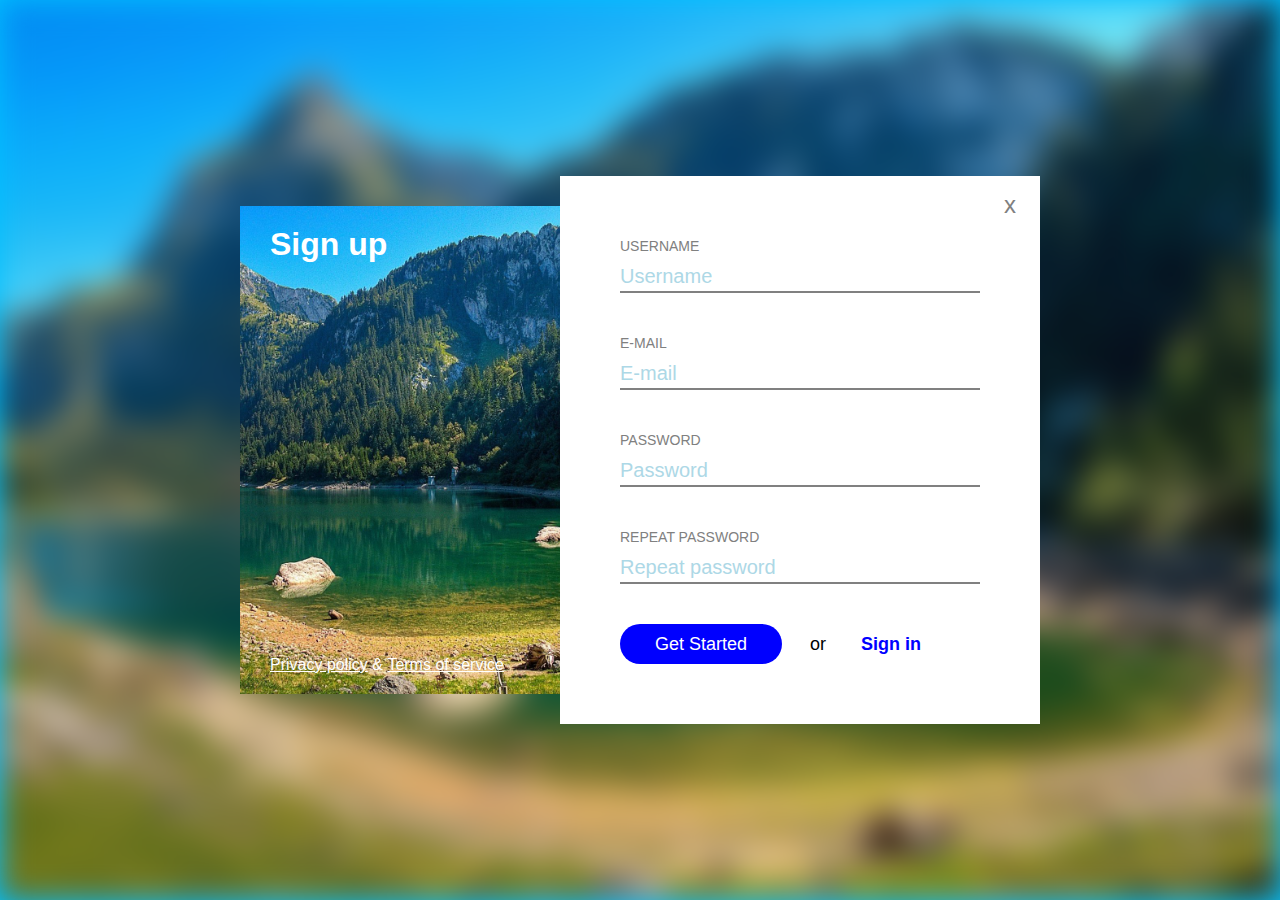
<file: index.html>
<!DOCTYPE html>
<html lang="en">
<head>
    <meta charset="UTF-8">
    <meta http-equiv="X-UA-Compatible" content="IE=edge">
    <meta name="viewport" content="width=device-width, initial-scale=1.0">
    <title>Sign1-up</title>
    <link rel="stylesheet" href="./css/main.css">
    <link rel="stylesheet" href="./css/form.css">
</head>
<body>
    <div class="background"></div>
    <main class="container">
        <div class="left-column">
            <h1 class="main-title">Sign up</h1>
            <div class="links">
                <a href="#">Privacy policy</a>
                <span>&</span>
                <a href="#">Terms of service</a>
            </div>
        </div>
        <div class="right-column">
            <div class="close">x</div>
            <form>
                <div class="form-row">
                    <label for="username">Username</label>
                    <input type="text" id="username" placeholder="Username" required>
                </div>
                <div class="form-row">
                    <label for="email">E-mail</label>
                    <input type="email" id="email" placeholder="E-mail" required>
                </div>
                <div class="form-row">
                    <label for="pass">Password</label>
                    <input type="password" id="pass" placeholder="Password" required>
                </div>
                <div class="form-row">
                    <label for="re-pass">Repeat password</label>
                    <input type="password" id="re-pass" placeholder="Repeat password" required>
                </div>
                <div class="form-row">
                    <button type="submit">Get started</button>
                    <span>or</span>
                    <a href="./sign-in/">Sign in</a>
                </div>
            </form>
        </div>
    </main>
</body>
</html>
</file>
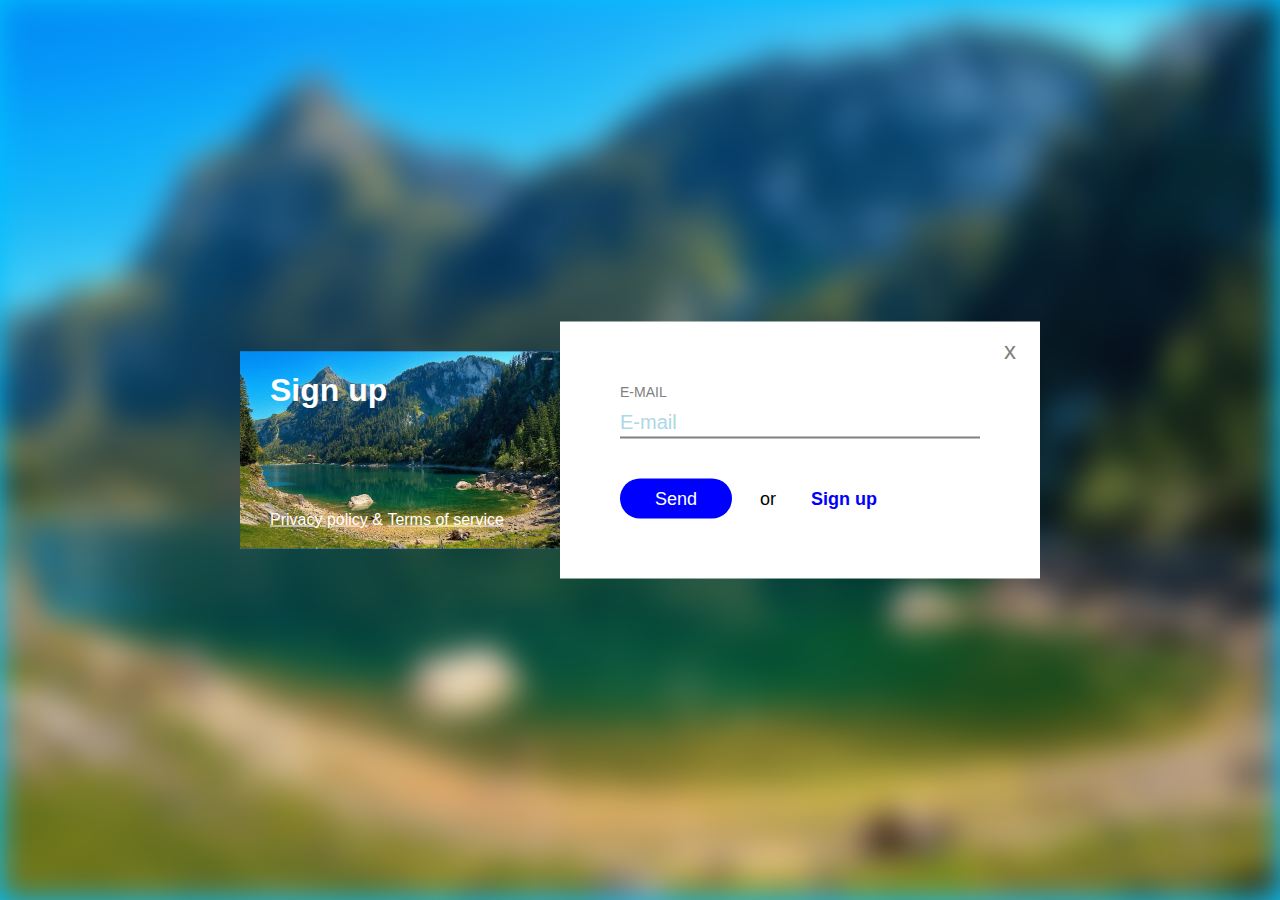
<file: forgot-password/index.html>
<!DOCTYPE html>
<html lang="en">
<head>
    <meta charset="UTF-8">
    <meta http-equiv="X-UA-Compatible" content="IE=edge">
    <meta name="viewport" content="width=device-width, initial-scale=1.0">
    <title>Forgot password?</title>
    <link rel="stylesheet" href="../css/main.css">
    <link rel="stylesheet" href="../css/form.css">
</head>
<body>
    <div class="background"></div>
    <main class="container">
        <div class="left-column">
            <h1 class="main-title">Sign up</h1>
            <div class="links">
                <a href="#">Privacy policy</a>
                <span>&</span>
                <a href="#">Terms of service</a>
            </div>
        </div>
        <div class="right-column">
            <div class="close">x</div>
            <form>
                <div class="form-row">
                    <label for="email">E-mail</label>
                    <input type="email" id="email" placeholder="E-mail" required>
                </div>
                <div class="form-row">
                    <button type="submit">Send</button>
                    <span>or</span>
                    <a href="../">Sign up</a>
                </div>
            </form>
        </div>
    </main>
</body>
</html>
</file>
<file: css/main.css>
body,
body * {
    margin: 0;
    padding: 0;
    vertical-align: top;
    box-sizing: border-box;    
    font-family: 'Gill Sans', 'Gill Sans MT', Calibri, 'Trebuchet MS', sans-serif;
}

body {
    background-color: deepskyblue;
    position: relative;
    height: 100vh;
}

.background {
    display: inline-block;
    width: 100%;
    height: 100%;
    background-color: darkblue;
    background-image: url(../img/lake.jpg);
    background-repeat: no-repeat;
    background-position: center;
    background-size: cover;
    filter: blur(15px);
}

.container {
    display: inline-block;
    width: 800px;
    position: absolute;  
    top: 50%;
    left: 50%;
    transform: translate(-50%, -50%);
}

.left-column {
    display: inline-block;
    width: 40%;
    padding: 20px; 
    background-color:dodgerblue;
    background-image: url(../img/lake.jpg);
    background-repeat: no-repeat;
    background-position: center;
    background-size: cover;
    position: absolute;
    top: 30px;
    bottom: 30px;
    left: 0;
    color: #fff;
}

.left-column > .main-title {
    position: absolute;
    top: 20px;
    left: 30px;
    right: 30px;
}

.left-column > .links {
    position: absolute;
    bottom: 20px;
    left: 30px;
    right: 30px;
}

.left-column > .links > a {    
    color: #fff;
}

.links > a:hover {
    color:blue;
    cursor: pointer;
}

.left-column > div > span {
    left: 20px;
}

.right-column {    
    width: 60%;
    float: right;
    padding: 60px;
    background-color: #fff;
    position: relative;
} 

.close {
    display: inline-block;
    width: 60px;
    height: 60px;
    font-size: 24px;
    text-align: center;
    line-height: 57px;
    color:grey;
    position: absolute;
    top: 0;
    right: 0;
}

.close:hover {
    color:blue;
    cursor: pointer;
}
</file>
<file: css/form.css>
form {
    display: inline-block;
    width: 100%;
}

form > .form-row {
    display: inline-block;
    width: 100%;
    margin-bottom: 40px;
}

form > .form-row:last-of-type {
    margin-bottom: 0;
}

form > .form-row > label {
    display: inline-block;
    width: 100%;
    margin-bottom: 5px;
    font-size: 14px;
    line-height: 20px;
    text-transform: uppercase;
    color: grey;

}

form > .form-row > input {
    display: inline-block;
    width: 100%;
    font-size: 20px;
    line-height: 30px;
    border: none;    
    border-bottom: 2px solid grey;    
}

form > .form-row > input::placeholder {
    color:lightblue;
    
}

form > .form-row > button {
    float: left;
    padding: 10px;
    padding-left: 35px;
    padding-right: 35px;
    font-size: 18px;
    line-height: 20px;
    border: none;
    border-radius: 20px;
    background-color: blue;
    color: #fff;
    text-transform: capitalize;
    cursor: pointer;
}

form > .form-row > span {
    float: left;
    padding: 10px;
    margin-left: 18px;
    margin-right: 15px;
    font-size: 18px;
    line-height: 20px;
}

form > .form-row > a {
    float: left;
    padding: 10px;  
    font-size: 18px;
    line-height: 20px;
    color:blue;
    text-decoration: none;
    font-weight: bold;
}
</file>
